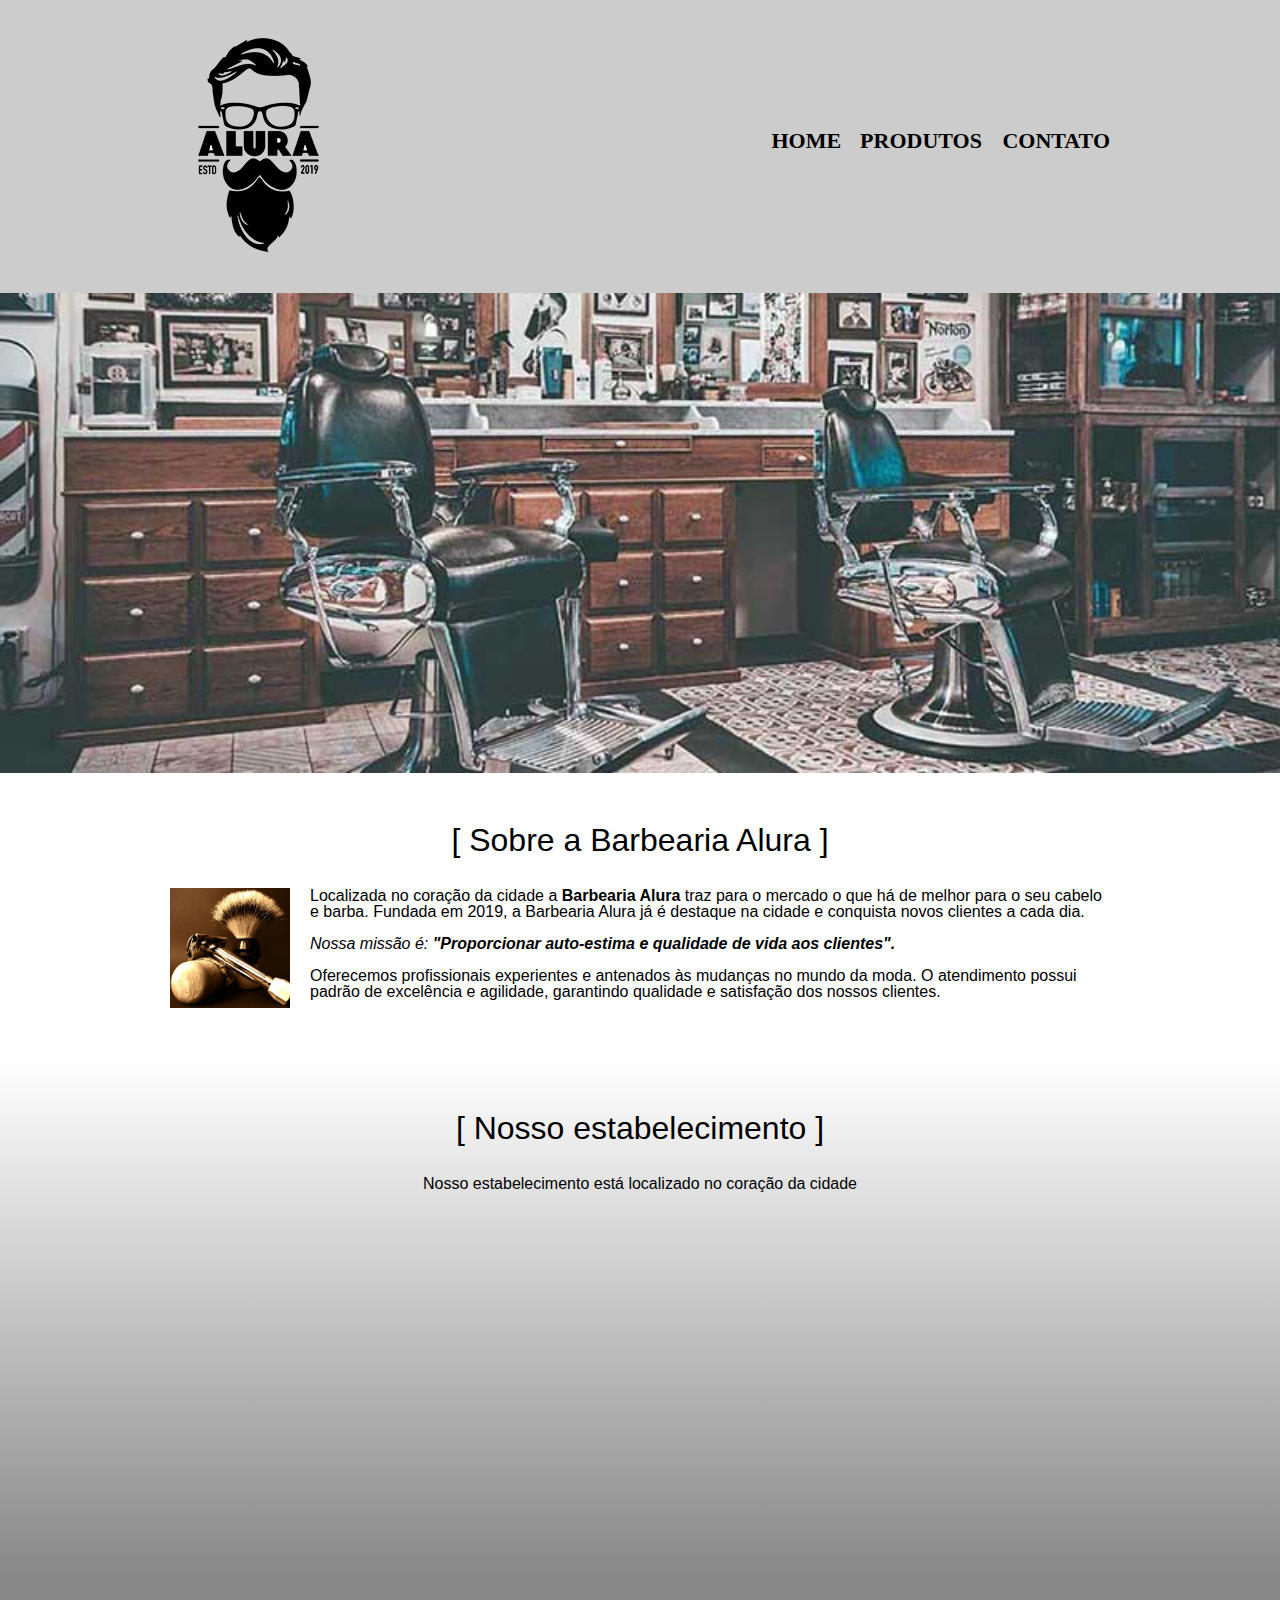
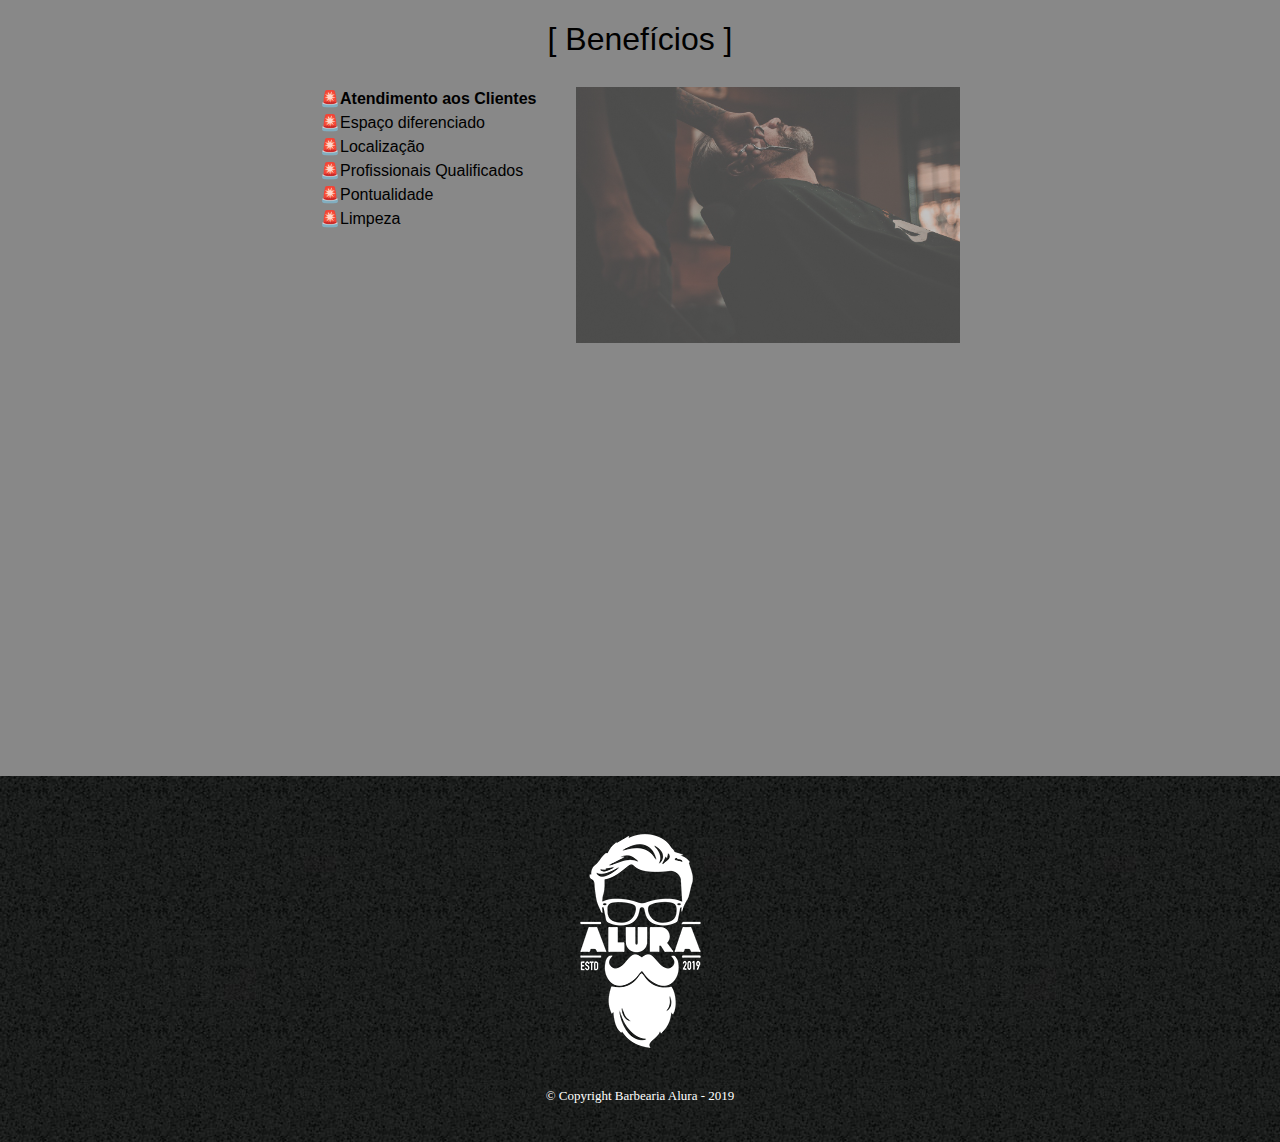
<file: index.html>
<!DOCTYPE HTML>
<html lang="pt-br">

<head>
    <meta charset="UTF-8">
    <meta name="viewport" content="width=device-width">
    <title>Barbearia Alura</title>

    <link rel="stylesheet" href="reset.css">
    <link rel="stylesheet" href="style.css">
</head>

<body>
    <header>
        <div class="caixa">
            <h1><img src="imagens/logo.png"></h1>
            <nav>
                <ul>
                    <li><a href="index.html"> Home</a></li>
                    <li><a href="produtos.html"> produtos </a></li>
                    <li><a href="contato.html"> Contato </a></li>
                </ul>
            </nav>
        </div>
    </header>

    <img class="banner" src="imagens/banner.jpg">

    <main>
        <section class="principal">
            <h2 class="titulo-principal">Sobre a Barbearia Alura</h2>

            <img class="utensilios" src="imagens/utensilios.jpg" alt="Utensilios de um barbeiro.">

            <p>Localizada no coração da cidade a <strong>Barbearia Alura</strong> traz para o mercado o que há de melhor
                para o seu cabelo e barba. Fundada em 2019, a Barbearia Alura já é destaque na cidade e conquista novos
                clientes a cada dia.</p>

            <p id="missão"><em>Nossa missão é: <strong>"Proporcionar auto-estima e qualidade de vida aos
                        clientes".</strong></em></p>

            <p>Oferecemos profissionais experientes e antenados às mudanças no mundo da moda. O atendimento possui
                padrão de excelência e agilidade, garantindo qualidade e satisfação dos nossos clientes.</p>
        </section>

        <section class="mapa">
            <h3 class="titulo-principal">Nosso estabelecimento</h3>
            <p>Nosso estabelecimento está localizado no coração da cidade</p>

            <div class="mapa-conteudo">
                <iframe src="https://www.google.com/maps/embed?pb=!1m18!1m12!1m3!1d29254.221052896177!2d-46.66049239293419!3d-23.576428619213413!2m3!1f0!2f0!3f0!3m2!1i1024!2i768!4f13.1!3m3!1m2!1s0x94ce5a2b2ed7f3a1%3A0xab35da2f5ca62674!2sAlura%20-%20Escola%20Online%20de%20Tecnologia!5e0!3m2!1spt-BR!2sbr!4v1666187135226!5m2!1spt-BR!2sbr" width="100%" height="300" style="border:0;" allowfullscreen="" loading="lazy" referrerpolicy="no-referrer-when-downgrade"></iframe>
            </div>
            
        </section>

        <section class="beneficios">
            <h3 class="titulo-principal">Benefícios</h3>

            <div class="conteudo-beneficios">
                <ul class="lista-beneficios">
                    <li class="itens">Atendimento aos Clientes</li>
                    <li class="itens">Espaço diferenciado</li>
                    <li class="itens">Localização</li>
                    <li class="itens">Profissionais Qualificados</li>
                    <li class="itens">Pontualidade</li>
                    <li class="itens">Limpeza</li>
                </ul><img src="imagens/beneficios.jpg" class="imagem-beneficios">
            </div>
                
            </div>

            <div class="video">
                <iframe width="100%" height="315" src="https://www.youtube.com/embed/wcVVXUV0YUY"
                title="YouTube video player" frameborder="0"
                allow="accelerometer; autoplay; clipboard-write; encrypted-media; gyroscope; picture-in-picture"
                allowfullscreen></iframe>
            </div>
        </section>
    </main>

    <footer>
        <img src="imagens/logo-branco.png">
        <p class="copyright">&copy; Copyright Barbearia Alura - 2019</p>
    </footer>
</body>

</html>
</file>
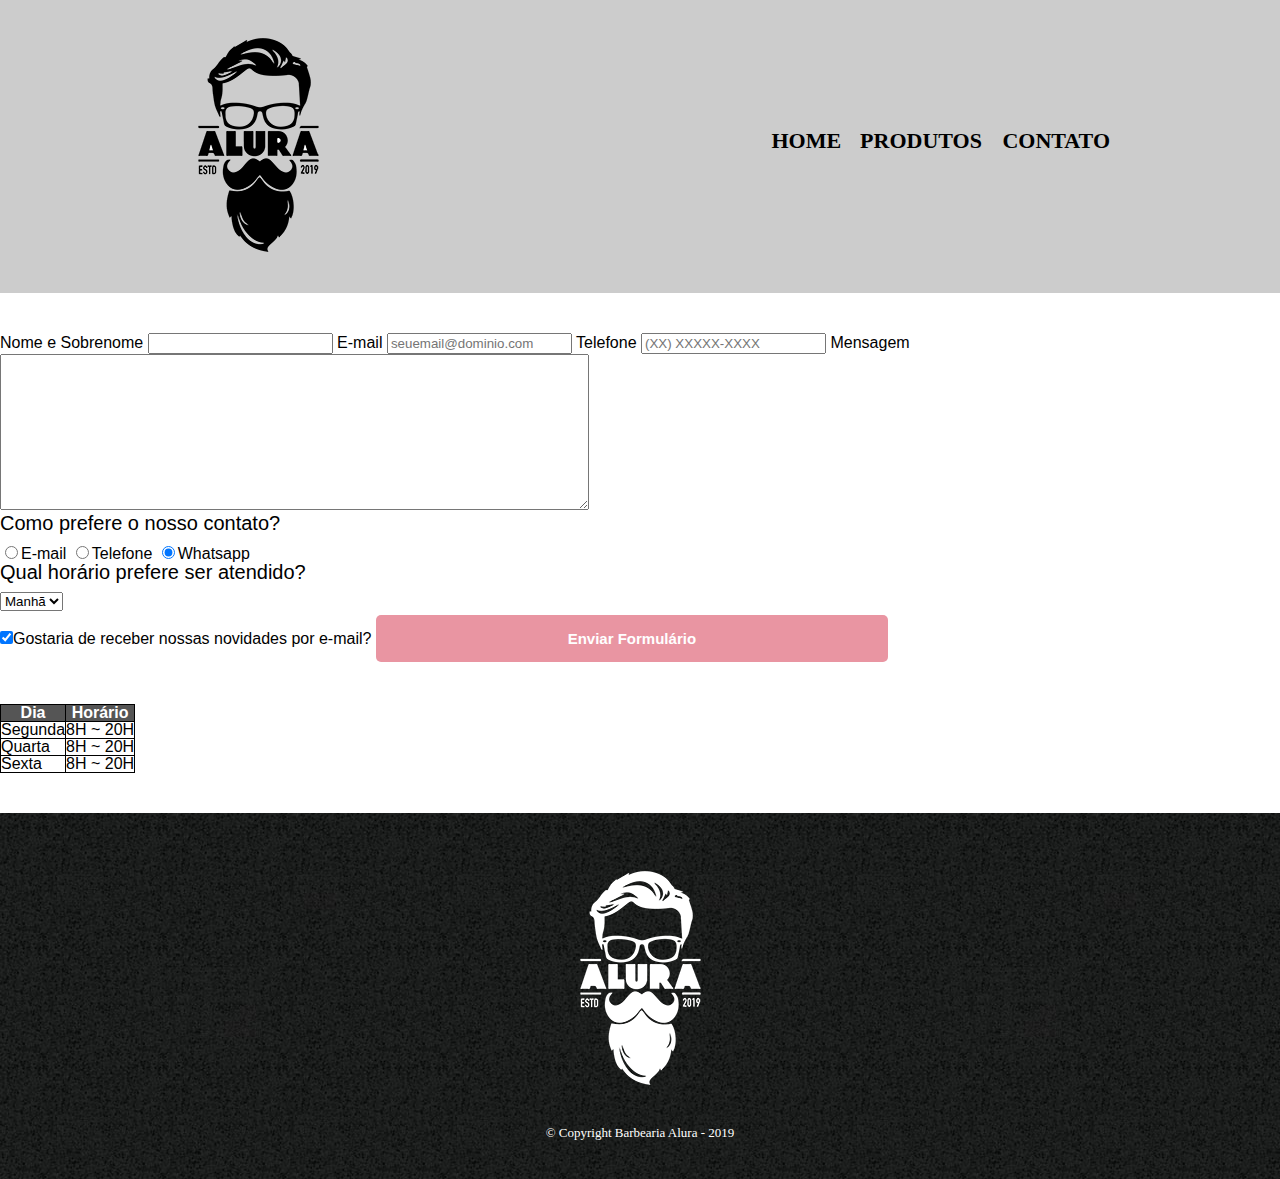
<file: contato.html>
<!DOCTYPE HTML>
<HTML>

<head>
    <meta charset="UTF-8">
    <title>
        Contato - Barbearia Alura
    </title>
    <link rel="stylesheet" href="reset.css">
    <link rel="stylesheet" href="style.css">
</head>

<body>
    <header>
        <div class="caixa">
            <h1><img src="imagens/logo.png" alt="Logo da Barbearia Alura"></h1>
            <nav>
                <ul>
                    <li><a href="index.html"> Home</a></li>
                    <li><a href="produtos.html"> produtos </a></li>
                    <li><a href="contato.html"> Contato </a></li>
                </ul>
            </nav>
        </div>
    </header>

    <main>
        <form>
            <label for="nomesobrenome">Nome e Sobrenome</label>
            <input type="text" id="nomesobrenome" class=".input-padrão" required>

            <label for="email">E-mail</label>
            <input type="email" id="email" class=".input-padrão" required placeholder="seuemail@dominio.com">

            <label for="telefone">Telefone</label>
            <input type="tel" id="telefone" class=".input-padrão" required placeholder="(XX) XXXXX-XXXX">

            <label for="mensagem">Mensagem</label>
            <textarea cols="71" rows="10" id="mensagem" class=".input-padrão" required></textarea>

            <div>
                <p>Como prefere o nosso contato?</p>

                <label for="radio-e-mail"><input type="radio" name="contato" value="e-mail"
                        id="radio-e-mail">E-mail</label>

                <label for="Radio-Telefone"><input type="radio" name="contato" value="Telefone"
                        id="Radio-Telefone">Telefone</label>

                <label for="Radio-Whatsapp"><input type="radio" name="contato" value="Whatsapp" id="Radio-Whatsapp"
                        checked>Whatsapp</label>
            </div>

            <div>
                <p>Qual horário prefere ser atendido?</p>
                <select>
                    <option>Manhã</option>
                    <option>Tarde</option>
                    <option>Noite</option>
                </select>
            </div>
            <label><input type="checkbox" class="checkbox" checked>Gostaria de receber nossas novidades por
                e-mail?</label>

            <input type="submit" value="Enviar Formulário" class="Enviar">

        </form>

        <table>
            <thead>
                <tr>
                    <th>Dia</th>
                    <th>Horário</th>
                </tr>
            </thead>
            <tbody>
                <tr>
                    <td>Segunda</td>
                    <td>8H ~ 20H</td>
                </tr>
                <tr>
                    <td>Quarta</td>
                    <td>8H ~ 20H</td>
                </tr>
                <tr>
                    <td>Sexta</td>
                    <td>8H ~ 20H</td>
                </tr>
            </tbody>
        </table>

    </main>

    <footer>
        <img src="imagens/logo-branco.png" alt="Logo da Barbearia Alura">
        <p class="copyright">&copy; Copyright Barbearia Alura - 2019</p>
    </footer>
</body>

</HTML>
</file>
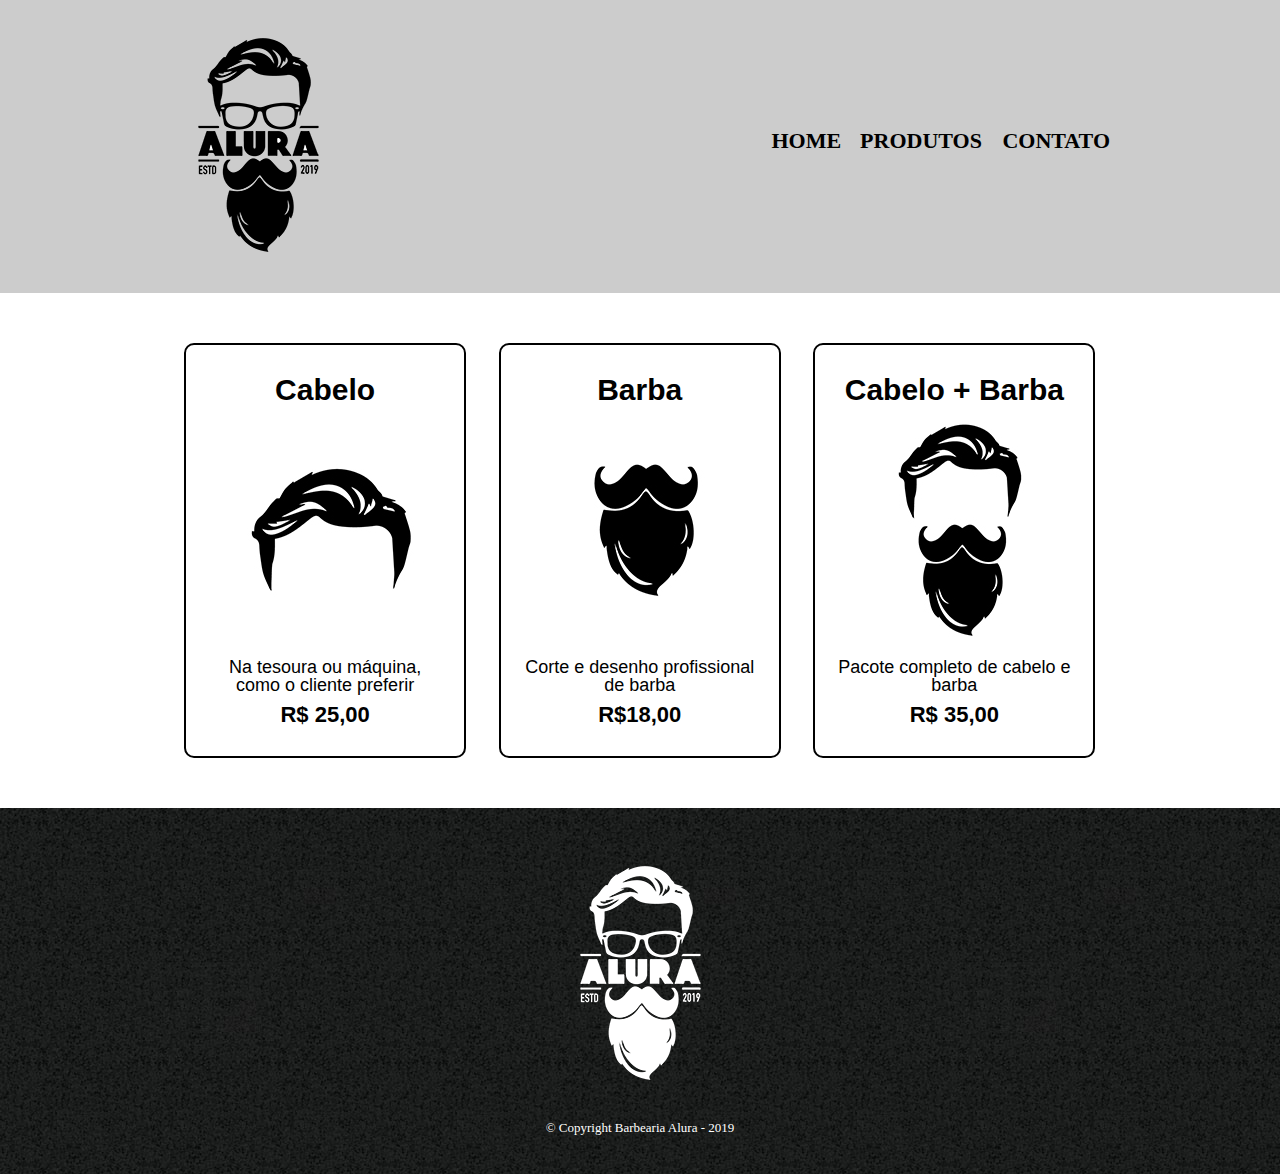
<file: produtos.html>
<!DOCTYPE HTML>
<HTML>

<head>
    <meta charset="UTF-8">
    <title>
        Produtos - Barbearia Alura
    </title>
    <link rel="stylesheet" href="reset.css">
    <link rel="stylesheet" href="style.css">
</head>

<body>
    <header>
        <div class="caixa">
            <h1><img src="imagens/logo.png"></h1>
            <nav>
                <ul>
                    <li><a href="index.html"> Home</a></li>
                    <li><a href="produtos.html"> produtos </a></li>
                    <li><a href="contato.html"> Contato </a></li>
                </ul>
            </nav>
        </div>
    </header>

    <main>
        <ul class="produtos">
            <li>
                <h2>Cabelo</h2>
                <img src="imagens/cabelo.jpg">
                <p class="produto-descrição">Na tesoura ou máquina, como o cliente preferir</p>
                <p class="produto-preço">R$ 25,00</p>
            </li>
            <li>
                <h2>Barba</h2>
                <img src="imagens/barba.jpg">
                <p class="produto-descrição">Corte e desenho profissional de barba</p>
                <p class="produto-preço">R$18,00</p>
            </li>
            <li>
                <h2>Cabelo + Barba</h2>
                <img src="imagens/cabelo+barba.jpg">
                <p class="produto-descrição">Pacote completo de cabelo e barba</p>
                <p class="produto-preço">R$ 35,00</p>
            </li>
        </ul>
    </main>

    <footer>
        <img src="imagens/logo-branco.png">
        <p class="copyright">&copy; Copyright Barbearia Alura - 2019</p>
    </footer>
</body>

</HTML>
</file>
<file: style.css>
* {
    font-family: Arial, Helvetica, sans-serif;
}

header {
    padding: 20px 0;
    background: #cccccc
}

.caixa {
    position: relative;
    width: 940px;
    margin: 0 auto;
}

nav {
    position: absolute;
    top: 110px;
    right: 0;
}

nav li {
    display: inline;
    margin: 0 0 0 15px;
}

nav a {
    text-transform: uppercase;
    color: #000000;
    font-weight: bold;
    font-size: 22px;
    text-decoration: none;
    transition: 0.5s all;
}

nav a:hover {
    color: #e995a2;
}

nav a:active {
    color: red;
}

body {
    margin: 0;
}

.produtos {
    width: 940px;
    margin: 0 auto;
    padding: 50px 0;

}

.produtos li {
    display: inline-block;
    text-align: center;
    width: 30%;
    vertical-align: top;
    margin: 0 1.5%;
    padding: 30px 20px;
    box-sizing: border-box;
    border: 2px solid #000000;
    border-radius: 10px;
    transition: 0.5s all;

}

.produtos li:hover {
    border-color: #e995a2;
}

.produtos li:active {
    border-color: red;
}

.produtos li:hover h2 {
    font-size: 34px;
}

.produtos h2 {
    font-size: 30px;
    font-weight: bold;
}

.produto-descrição {
    font-size: 18px;
}

.produto-preço {
    font-size: 22px;
    font-weight: bold;
    margin-top: 10px;
}


footer {
    padding: 40px 0;
    text-align: center;
    background: url("imagens/bg.jpg");
}

.copyright {
    color: #ffffff;
    font-size: 13px;
    margin: 20px 0 0;
    transition: 1s;
    cursor: default;

}

.copyright:hover {
    color: red;
    text-shadow: 3px 3px 5px rgb(170, 4, 4);
}

form {
    margin: 40px 0;
}


form p {
    display: block;
    font-size: 20px;
    margin: 0 0 10px;
}

.input-padrão {
    display: block;
    margin: 20px;
    padding: 10px 25px;
    width: 50%;
}

.checkbox {
    margin: 20px 0;
}

.Enviar {
    width: 40%;
    padding: 15px 0;
    color: white;
    background: #e995a2;
    font-weight: bold;
    font-size: 15px;
    border: none;
    border-radius: 5px;
    transition: 1s all;
    cursor: pointer;
}

.Enviar:hover {
    background-color: red;
    transform: scale(1.2);

}

table {
    margin: 10px 0 40px;
}

thead {
    background-color: #555555;
    color: white;
    font-weight: bold;
}

td,
th {
    border: 1px solid #000000;
}

.banner {
    width: 100%;
}

.titulo-principal {
    text-align: center;
    font-size: 2em;
    margin: 0 0 1em;
}

.titulo-principal:first-letter {
    font-weight: bold;
}

.titulo-principal:before {
    content: "[ ";
}

.titulo-principal:after {
    content: " ]";
}

.principal {
    padding: 3em 0;
    background: #FEFEFE;
    width: 940px;
    margin: 0 auto;
}

.principal p {
    margin: 0 0 1em;
}

.principal strong {
    font-weight: bold;
}

.principal em {
    font-style: italic;
}

.utensilios {
    width: 120px;
    float: left;
    margin: 0 20px 20px 0;
}

.mapa {
    padding: 3em 0;
    background: linear-gradient(#FEFEFE, #888888);

}

.mapa-conteudo {
    width: 940px;
    margin: 0 auto;
}

.mapa p {
    margin: 0 0 2em;
    text-align: center;
}

.beneficios {
    padding: 3em 0;
    background: #888888;

}

.conteudo-beneficios {
    width: 640px;
    margin: 0 auto;


}

.lista-beneficios {
    width: 40%;
    display: inline-block;
    vertical-align: top;
    transition: 1s;
    cursor: default;
}

.lista-beneficios:hover {
    color: rgb(170, 4, 4);
}

.itens {
    line-height: 1.5;

}

.itens:first-child {
    font-weight: bold;
}

.itens:before {
    content: "🚨";
}

.imagem-beneficios {
    width: 60%;
    opacity: 0.5;
    transition: 1s all;

}

.imagem-beneficios:hover {
    opacity: 100%;
    transform: scale(1.1);
    transition: 1s all;
    box-shadow: 10px 10px 10px #000000;


}

.video {
    width: 560px;
    margin: 2em auto;
}

@media screen and (max-width: 480px) {

    .caixa,
    .principal,
    .conteudo-beneficios,
    .mapa-conteudo,
    .video {
        width: auto;
    }

    h1 {
        text-align: center;
    }

    nav {
        position: static;
    }

    .lista-beneficios, .imagem-beneficios {
        width: 100%;
    }

}
</file>
